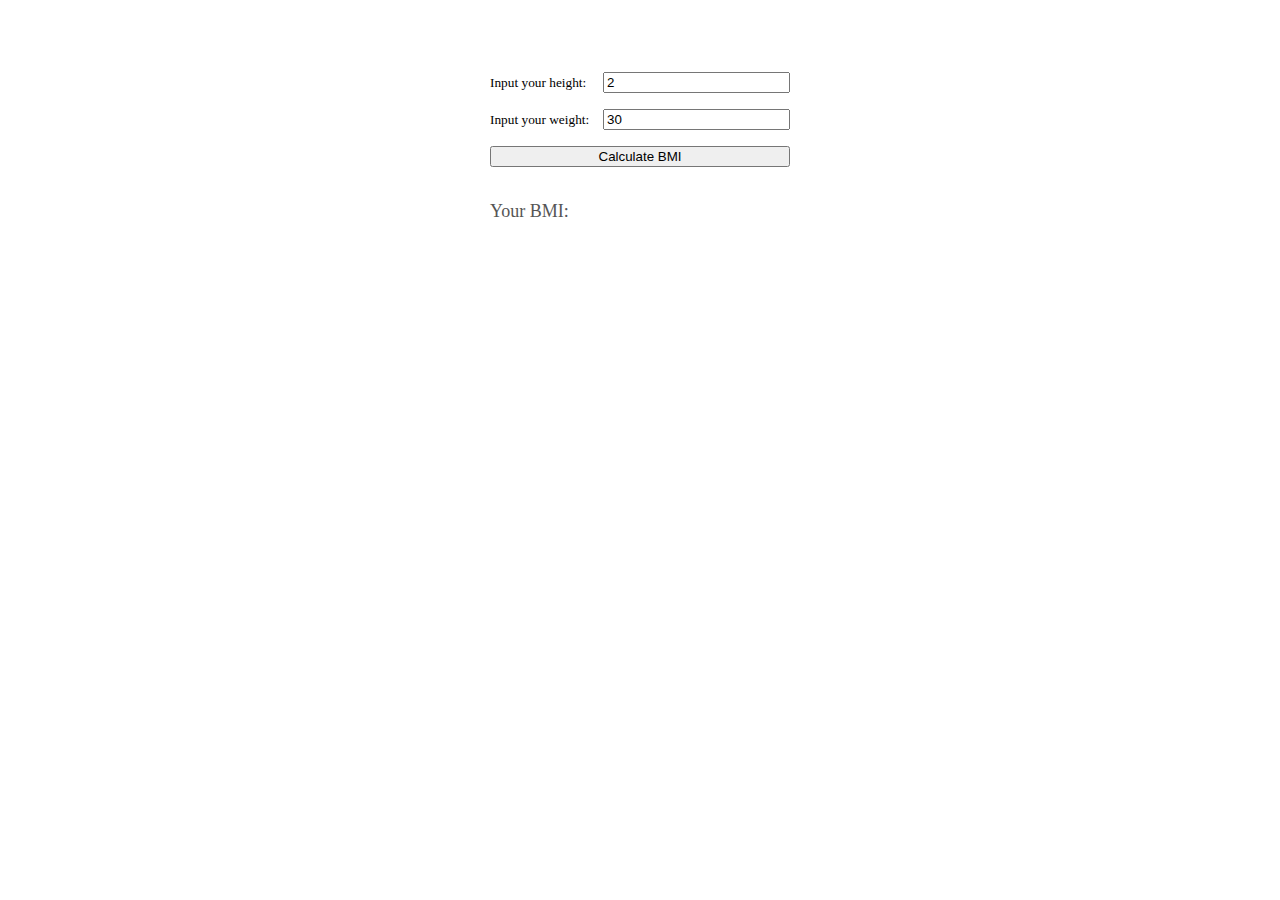
<file: index.html>
<!DOCTYPE html>
<html lang="en">
  <head>
    <meta charset="UTF-8" />
    <meta name="viewport" content="width=device-width, initial-scale=1.0" />
    <title>BMI Calculator</title>
    <link rel="stylesheet" href="style.css" />
  </head>
  <script>
    function getBmi() {
      const weight = document.getElementById(`weight`).value;
      const convertWeight = parseFloat(weight);
      const height = document.getElementById(`height`).value;
      const convertHeight = parseFloat(height);
      const bmi = convertWeight / convertHeight ** 2;
      console.log(bmi);
      document.getElementById(`result`).innerText = bmi.toFixed(1);
      let bmiCategory;
      if (bmi < 18.5) {
        bmiCategory = "Underweight";
      } else if (bmi >= 18.5 && bmi <= 24.9) {
        bmiCategory = "Healthy Weight";
      } else if (bmi >= 25.0 && bmi <= 29.9) {
        bmiCategory = "Overweight";
      } else {
        bmiCategory = "Obese";
      }
      document.getElementById(`result`).innerText = ` ${bmi.toFixed(
        1
      )}, which falls within the ${bmiCategory} range.`;
    }
  </script>
  <body>
    <div class="form">
      <div class="input-container">
        <label for="height" class="label">Input your height:</label>
        <input
          id="height"
          placeholder="Input your height"
          type="word"
          value="2"
        />
      </div>
      <div class="input-container">
        <label for="height" class="label">Input your weight:</label>
        <input
          id="weight"
          placeholder="Input your weight"
          type="number"
          value="30"
        />
      </div>
      <button onclick="getBmi()">Calculate BMI</button>
      <p>Your BMI: <span class="result" id="result" ></span></p>
    </div>
  </body>
</html>
</file>
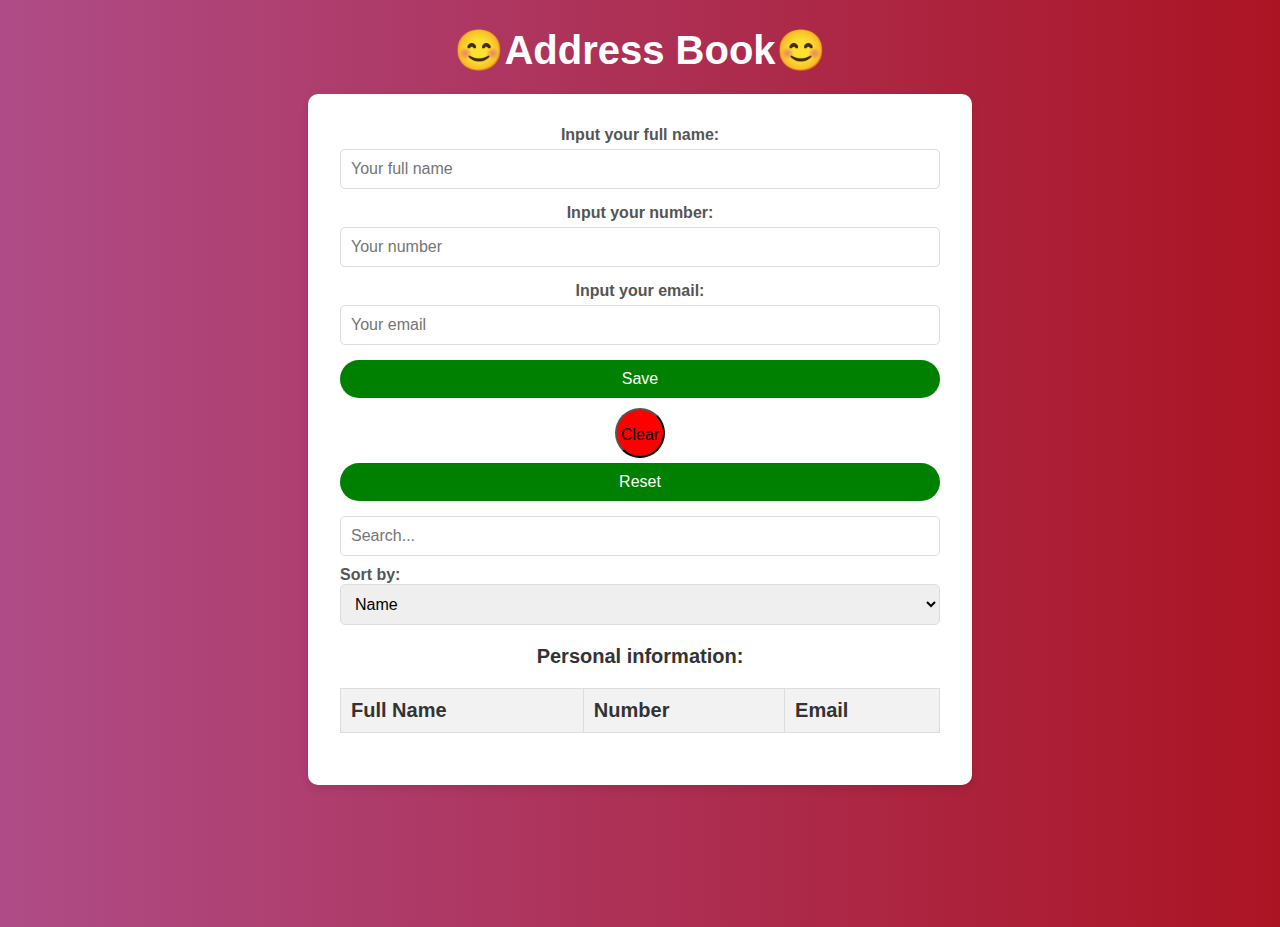
<file: adress.html>
<!DOCTYPE html>
<html lang="en">
  <head>
    <meta charset="UTF-8" />
    <meta name="viewport" content="width=device-width, initial-scale=1.0" />
    <title>Address Book</title>
    <link rel="stylesheet" href="style2.css" />
  </head>
  <body>
    <h1>😊Address Book😊</h1>
    <div class="form">
      <div class="input-container">
        <label for="Name" class="label">Input your full name:</label>
        <input id="Name" placeholder="Your full name" type="text" />
      </div>
      <div class="input-container">
        <label for="Number" class="label">Input your number:</label>
        <input id="Number" placeholder="Your number" type="number" />
      </div>
      <div class="input-container">
        <label for="email" class="label">Input your email:</label>
        <input id="email" placeholder="Your email" type="email" />
      </div>
      <button id="saveButton" onclick="handleClick()">Save</button>
      <button id="clearButton" onclick="clearContacts()">
        Clear 
      </button>
      <button id="resetButton" onclick="resetContacts()">Reset</button>
      <input
        id="search"
        type="search"
        placeholder="Search..."
        oninput="searchContacts()"
      />
      <div class="sort-options">
        <label for="sort">Sort by:</label>
        <select id="sort" onchange="renderContacts()">
          <option value="name">Name</option>
          <option value="number">Number</option>
        </select>
      </div>
      <p>Personal information: <span id="personalInfo"></span></p>
    </div>

    <script>
      let contacts = JSON.parse(localStorage.getItem("contacts")) || [];

      function saveInformation() {
        let fullName = document.getElementById("Name").value;
        let number = document.getElementById("Number").value;
        let email = document.getElementById("email").value;

        contacts.push({ fullName, number, email });
        localStorage.setItem("contacts", JSON.stringify(contacts));

        document.getElementById("Name").value = ``;
      }

      function searchContacts() {
        renderContacts();
      }

      function renderContacts() {
        let search = document.getElementById("search").value.toLowerCase();
        let sortOption = document.getElementById("sort").value;
        let filteredContacts = contacts.filter(
          (contact) =>
            contact.fullName.toLowerCase().includes(search) ||
            contact.number.includes(search) ||
            contact.email.toLowerCase().includes(search)
        );

        if (sortOption === "name") {
          filteredContacts.sort((a, b) => a.fullName.localeCompare(b.fullName));
        } else if (sortOption === "number") {
          filteredContacts.sort((a, b) => a.number.localeCompare(b.number));
        }

        let personalInfo = `<table><thead><tr><th>Full Name</th><th>Number</th><th>Email</th></tr></thead><tbody>`;
        for (let contact of filteredContacts) {
          personalInfo += `<tr><td>${contact.fullName}</td><td>${contact.number}</td><td>${contact.email}</td></tr>`;
        }
        personalInfo += `</tbody></table>`;
        document.getElementById("personalInfo").innerHTML = personalInfo;
      }

      function handleClick() {
        saveInformation();
        renderContacts();
      }

      function clearContacts() {
        contacts = [];
        localStorage.removeItem("contacts");
        renderContacts();
      }
      async function resetContacts() {
        const response = await fetch(`defultContacts.json`);
        contacts = await response.json();
        renderContacts();
      }

      document.addEventListener("DOMContentLoaded", renderContacts);
    </script>
  </body>
</html>
</file>
<file: style.css>
.form {
    display: flex;
    flex-direction: column;
    max-width: 300px;
    margin-left: auto;
    margin-right: auto;
    padding-top: 4em;
    gap: 1em;
  }
  
  p {
    font-size: large;
    color: #555;
  }
  
  .result {
    font-weight: bold;
    color: black;
  }
  
  .label {
    font-size: smaller;
  }
  
  .input-container {
    display: flex;
    width: 100%;
    gap: 0.5em;
    align-items: center;
  }
  
  label {
    flex-basis: 35%;
  }
  
  input {
    flex-grow: 1;
  }
</file>
<file: style2.css>
body {
  font-family: "Arial", sans-serif;
  background: linear-gradient(to right, #af4c87, #ab1423);
  color: #333;
  margin: 0;
  padding: 0;
  height: 100vh;
  width: 100%;
}

h1 {
  text-align: center;
  font-size: 2.5em;
  color: white;
  margin-bottom: 20px;
}

.form {
  vertical-align: middle;
  text-align: center;
  background: white;
  padding: 2em;
  border-radius: 10px;
  box-shadow: 0 4px 8px rgba(0, 0, 0, 0.1);
  max-width: 600px;
  margin: 0 auto;
}

.input-container {
  margin-bottom: 15px;
  text-align: center;
}

.label {
  margin-bottom: 5px;
  font-weight: bold;
  color: #555;
  display: block;
}

input {
  padding: 10px;
  border: 1px solid #ddd;
  border-radius: 5px;
  font-size: 1em;
  width: 100%;
  box-sizing: border-box;
}

input:focus {
  border-color: green;
  outline: none;
  box-shadow: 0 0 5px rgba(76, 175, 80, 0.5);
}

#saveButton {
  background-color: green;
  color: white;
  padding: 10px 20px;
  border: none;
  border-radius: 80px;
  cursor: pointer;
  font-size: 1em;
  width: 100%;
  margin-bottom: 10px;
}

button:hover {
  background-color: #45a049;
}

#clearButton {
  background-color: red;
  border-radius: 50%;
  width: 50px;
  height: 50px;
  padding: 0;
  font-size: 1em;
  line-height: 50px;
  margin: 0 auto;
  margin-bottom: 5px
}

#clearButton:hover {
  background-color: darkred;
}

#resetButton {
background-color: green;
color: white;
padding: 10px 20px;
border: none;
border-radius: 80px;
cursor: pointer;
font-size: 1em;
width: 100%;
margin-bottom: 15px; 
}
p {
  text-align: center;
  font-weight: bold;
  font-size: 20px;
  margin-top: 20px;
}

table {
  width: 100%;
  border-collapse: collapse;
  margin-top: 1em;
}

th,
td {
  border: 1px solid #ddd;
  padding: 10px;
  text-align: left;
}

th {
  background-color: #f2f2f2;
  font-weight: bold;
}

tr:nth-child(even) {
  background-color: #f9f9f9;
}

tr:hover {
  background-color: #ddd;
}
.sort-options {
  margin-top: 10px;
  text-align: left;
}

.sort-options label {
  margin-right: 10px;
  font-weight: bold;
  color: #555;
}

.sort-options select {
  padding: 10px;
  border: 1px solid #ddd;
  border-radius: 5px;
  font-size: 1em;
  width: 100%;
  box-sizing: border-box;
}

th {
  background-color: #f2f2f2;
  font-weight: bold;
}

tr:nth-child(even) {
  background-color: #f9f9f9;
}

tr:hover {
  background-color: #ddd;
}
.sort-options {
  margin-top: 10px;
  text-align: left;
}

.sort-options label {
  margin-right: 10px;
  font-weight: bold;
  color: #555;
}

.sort-options select {
  padding: 10px;
  border: 1px solid #ddd;
  border-radius: 5px;
  font-size: 1em;
  width: 100%;
  box-sizing: border-box;
}
</file>
